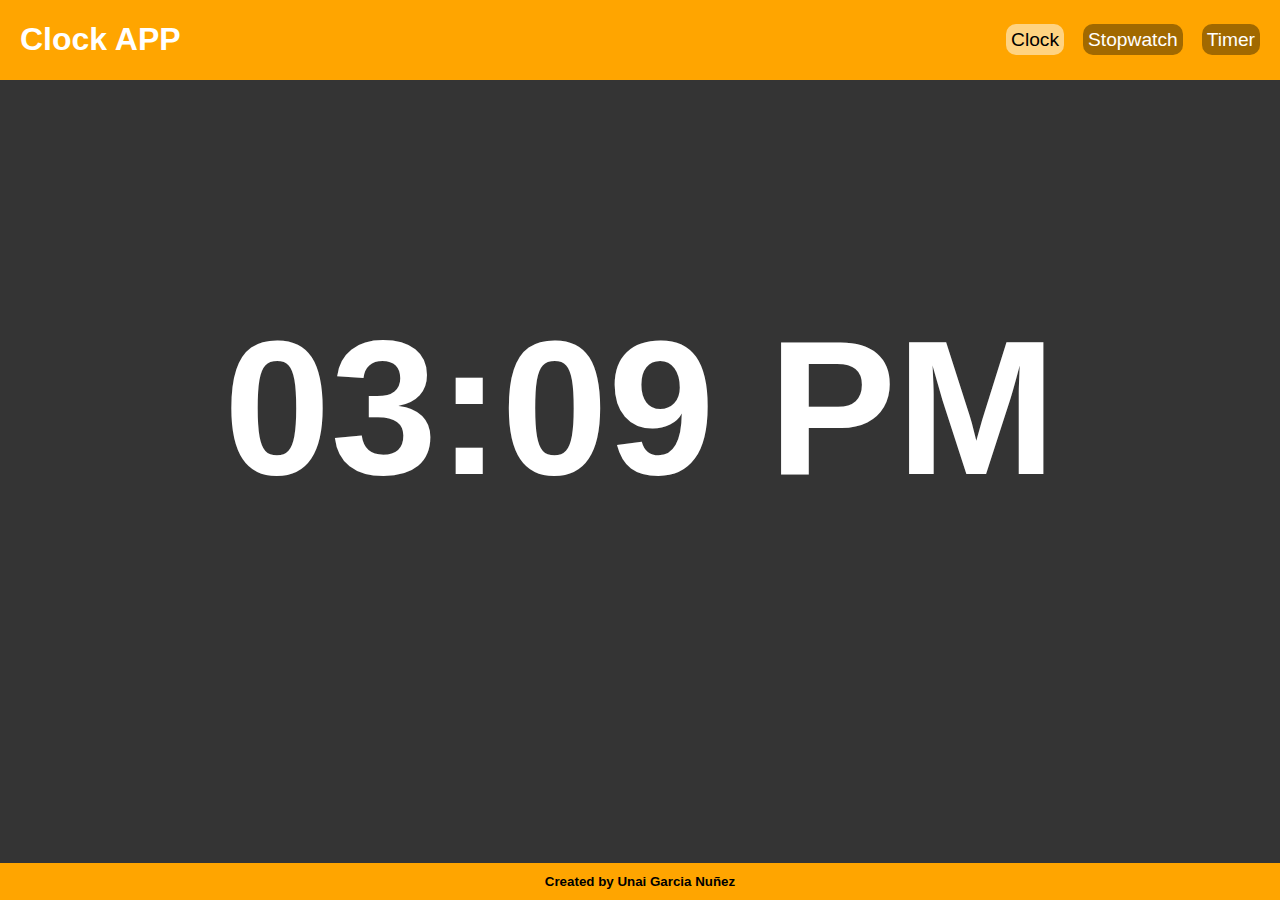
<file: index.html>
<!DOCTYPE html>
<html lang="es">
<head>
    <meta charset="UTF-8">
    <meta name="viewport" content="width=device-width, initial-scale=1.0">
    <link rel="stylesheet" href="style.css">
    <title>CLOCK</title>
</head>

<script src="script.js" defer></script>

<body>
    <div class="container">
    <header>
        <h1 class="title">Clock APP</h1>
        <div class="navigator">
            <a href="index.html" class="nav actual">Clock</a>
            <a href="stopwatch.html" class="nav">Stopwatch</a>
            <a href="timer.html" class="nav">Timer</a>
        </div>

    </header>
    <main>
        <h1 class="time" id="time"></h1>
    </main>
    <footer>
        <h2 class="credits">Created by Unai Garcia Nuñez</h2>
    </footer>
    </div>
</body>
</html>
</file>
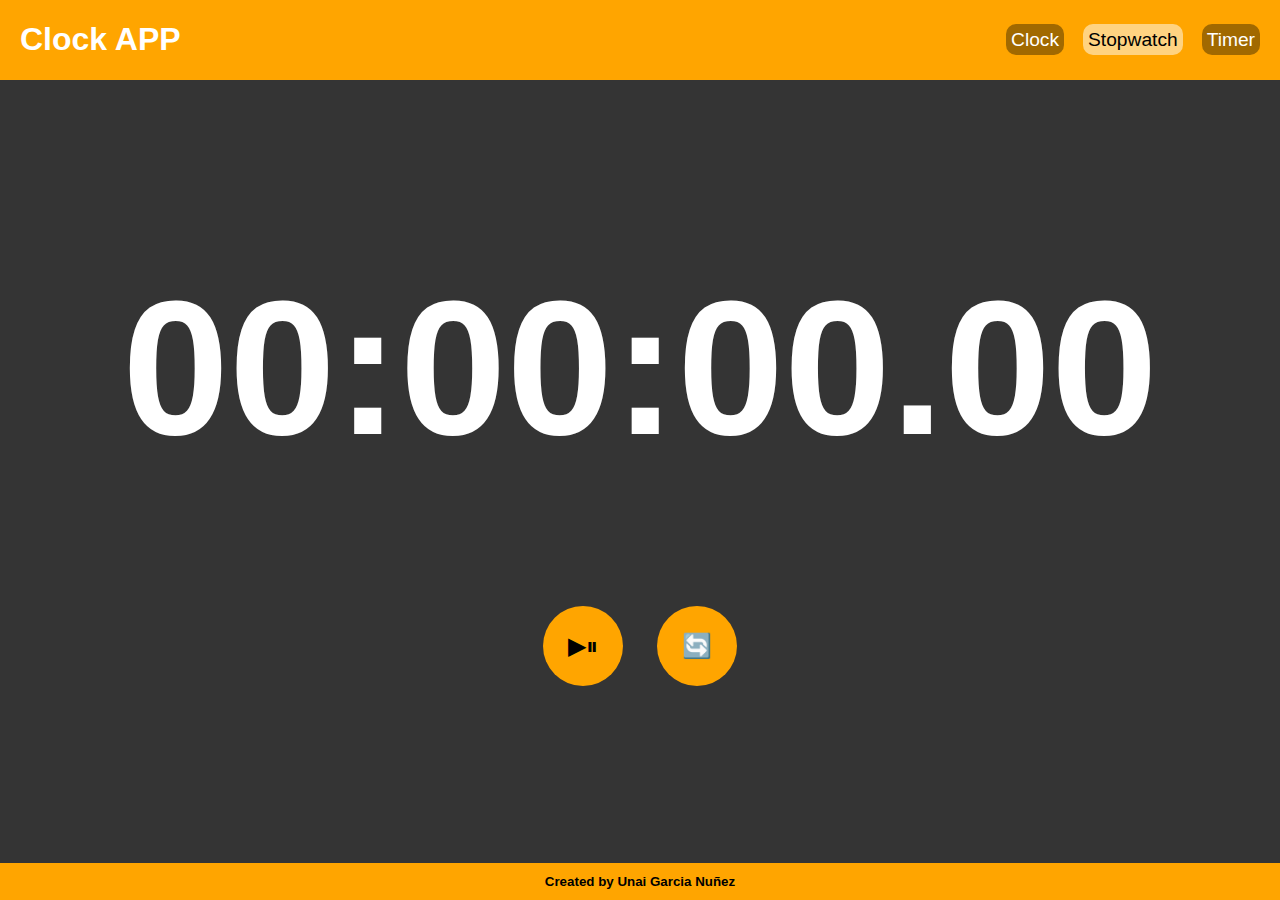
<file: stopwatch.html>
<!DOCTYPE html>
<html lang="es">
<head>
    <meta charset="UTF-8">
    <meta name="viewport" content="width=device-width, initial-scale=1.0">
    <link rel="stylesheet" href="style.css">
    <title>CLOCK</title>
</head>
<script src="script.js" defer></script>
<body>
    <div class="container">
    <header>
        <h1 class="title">Clock APP</h1>
        <div class="navigator">
            <a href="index.html" class="nav">Clock</a>
            <a href="stopwatch.html" class="nav actual">Stopwatch</a>
            <a href="timer.html" class="nav">Timer</a>
        </div>

    </header>
    <main>
        <h1 class="stop" id="stop">00:00:00.00</h1>
        <div class="controls">
            <button id="startBtn" class="control-btn">▶⏸</button>
            <button id="resetBtn" class="control-btn">🔄</button>
        </div>
    </main>
    <footer>
        <h2 class="credits">Created by Unai Garcia Nuñez</h2>
    </footer>
    </div>
</body>
</html>
</file>
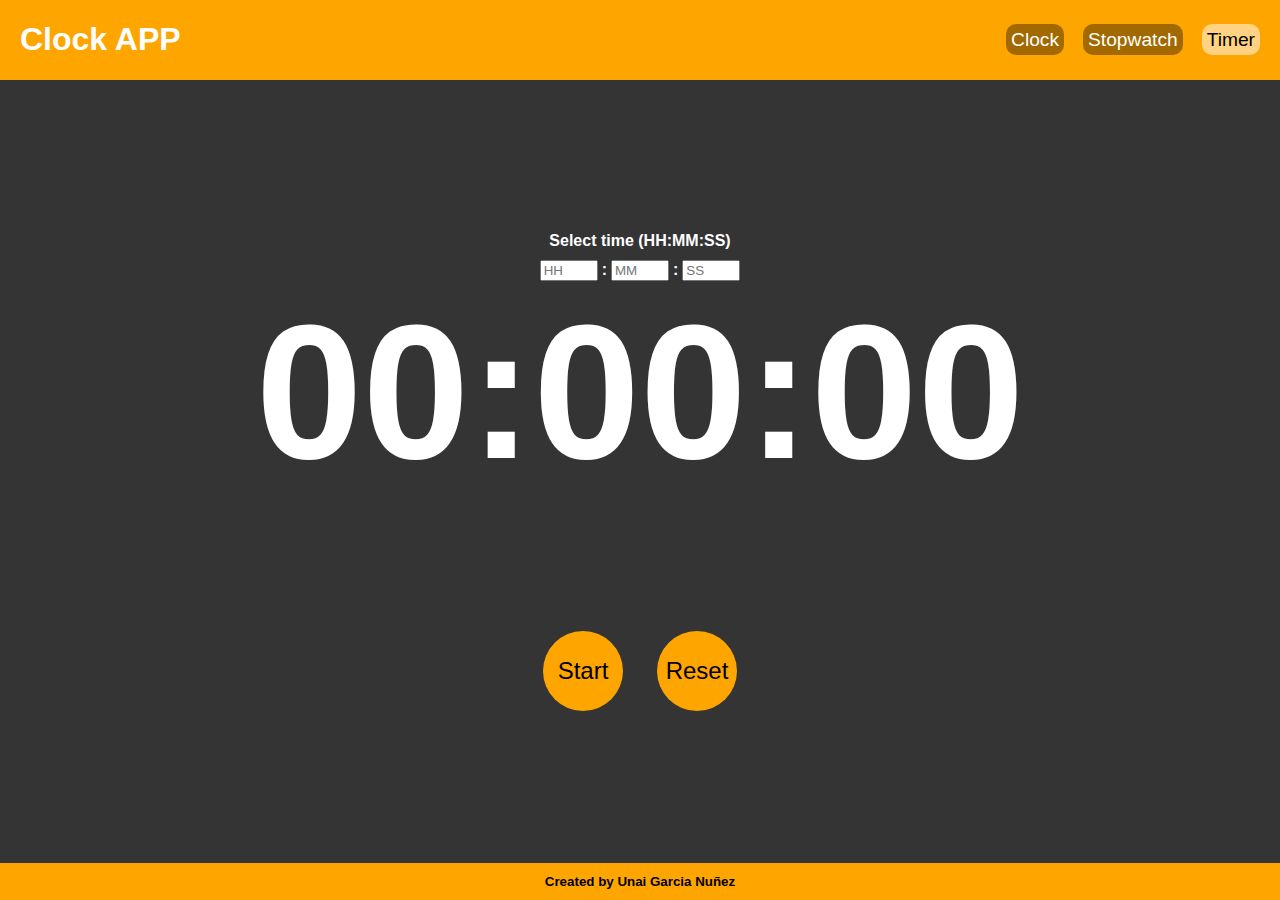
<file: timer.html>
<!DOCTYPE html>
<html lang="es">
<head>
    <meta charset="UTF-8">
    <meta name="viewport" content="width=device-width, initial-scale=1.0">
    <link rel="stylesheet" href="style.css">
    <title>CLOCK</title>
</head>

<script src="script.js" defer></script>

<body>
    <div class="container">
    <header>
        <h1 class="title">Clock APP</h1>
        <div class="navigator">
            <a href="index.html" class="nav">Clock</a>
            <a href="stopwatch.html" class="nav">Stopwatch</a>
            <a href="timer.html" class="nav actual">Timer</a>
        </div>

    </header>

    <main>
        <label class="tag" for="hour">Select time (HH:MM:SS)</label>
        <div class="numbers">
          <input type="number" id="hour" min="0" max="23" placeholder="HH">
          <label class="tag">:</label>
          <input type="number" id="minute" min="0" max="59" placeholder="MM">
          <label class="tag">:</label>
          <input type="number" id="second" min="0" max="59" placeholder="SS">
        </div>

        <div>
        <h1 class="timer" id="timer">00:00:00</h1>
        </div>

        <div>
            <button id="startBtn">Start</button>
            <button id="resetBtn">Reset</button>
        </div>
      </main>
      
    <footer>
        <h2 class="credits">Created by Unai Garcia Nuñez</h2>
    </footer>
    </div>
</body>
</html>
</file>
<file: style.css>
html, body {
    margin: 0;
    background-color: rgb(144, 89, 0);
    display: flex;
    flex-direction: column;
    height: 100vh;
}

.container {
    display: flex;
    flex-direction: column;
    background-color: rgb(52, 52, 52);
    margin: 0;
    flex: 1;
}

header {
    display: flex;
    background-color: orange;
    margin: 0;
    padding-left: 20px;
    padding-right: 20px;
}

.navigator {
    margin-left: auto;
    margin-top: auto;
    margin-bottom: auto;
}

.nav {
    font-family: Arial, Helvetica, sans-serif;
    color: white;
    text-decoration: none;
    font-size: larger;
    margin-left: 15px;
    background-color: rgb(161, 105, 0);
    padding: 5px;
    border-radius: 10px;
}

.actual {
    background-color: rgb(255, 211, 129);
    color: black;
}

.title {
    color: white;
    font-family: Arial, Helvetica, sans-serif;
}

main {
    text-align: center;
    flex: 1;
    display: flex;
    flex-direction: column;
    justify-content: center;
}

.time, .stop, .timer {
    color: white;
    margin-top: 0;
    font-size: 1200%;
    font-family: Arial, Helvetica, sans-serif;
}

footer {
    display: flex;
    background-color: orange;
    margin: 0;
    padding-left: 20px;
    padding-right: 20px;
    text-align: center;
}

.credits {
    font-family: Arial, Helvetica, sans-serif;
    display: flex;
    margin-left: auto;
    margin-right: auto;
    font-size: smaller;
}

#startBtn, #resetBtn  {
    background-color: orange;
    height: 80px;
    width: 80px;
    border: none;
    border-radius: 100%;
    font-size: 150%;
    margin-left: 15px;
    margin-right: 15px;
}

.tag {
    font-family: Arial, Helvetica, sans-serif;
    font-size: 1.1;
    color: white;
    font-weight: 700;
    margin-bottom: 10px;
}

#hour, #second, #minute {
    width: 50px;
}
</file>
